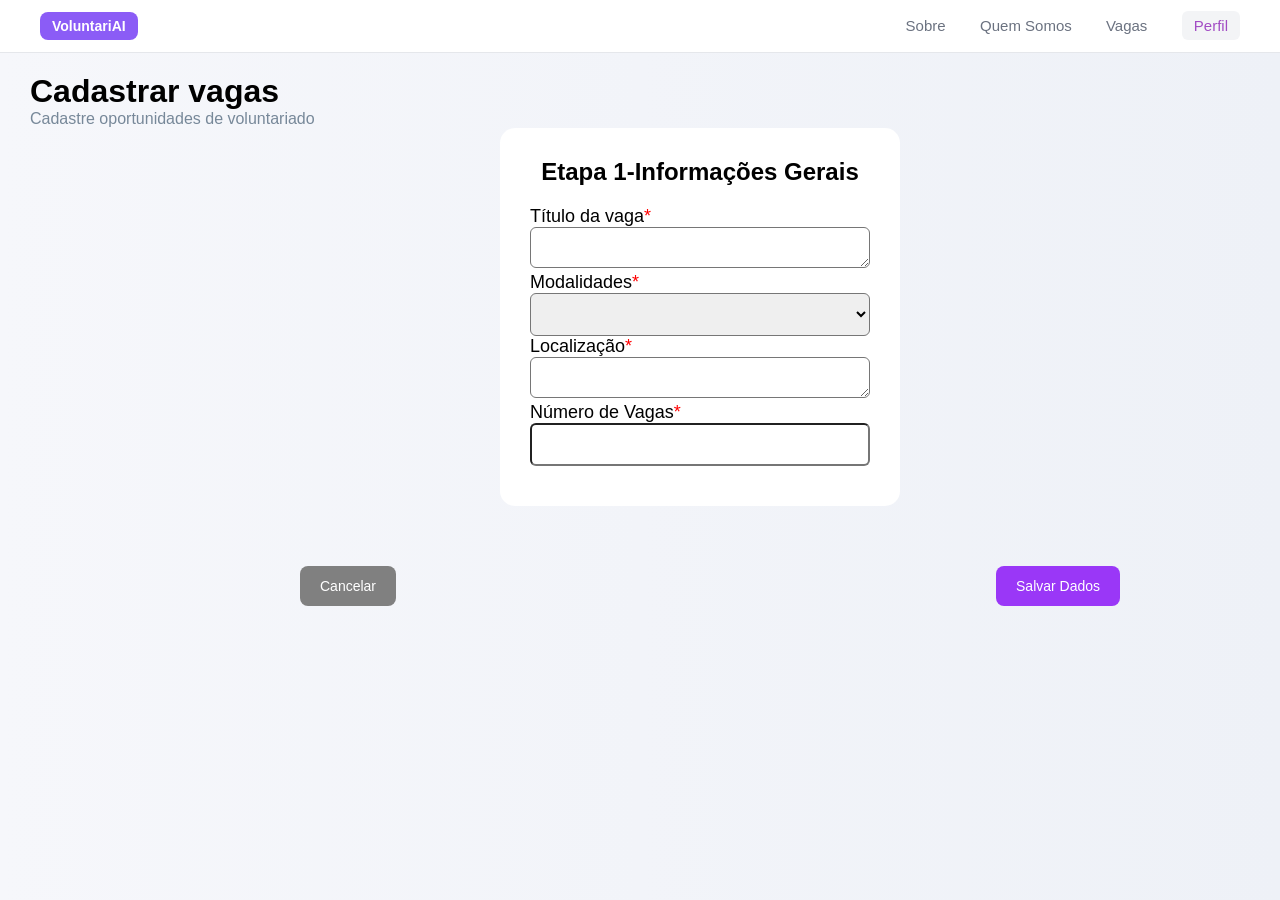
<file: codigo-fonte/index.html>
<!DOCTYPE html>
<html lang="en">
<head>
   <title>VoluntariAI Cadastro de vagas</title>
    <meta charset="UTF-8">
    <meta name="viewport" content="width=device-width, initial-scale=1.0">
   <link rel="stylesheet" href="style.css">
</head>
<body>
<header class = "topo">
    <div class = "logo">VoluntariAI</div>
    <nav>
      <a href="#">Sobre</a>
      <a href="#">Quem Somos </a>
      <a href="#">Vagas</a>
      <a href="#" class="ativo">Perfil</a>
    </nav>
  </header>

    <h1 id="tit_1" class="titulo1"> 
        Cadastrar vagas 
</h1>
<p id="p_1">
    Cadastre oportunidades de voluntariado
</p>
<div class="formulario1">
<h2 id="tit_2" class="titulos">
    Etapa 1-Informações Gerais
</h2>
<div class="formulario">
<form method="post" id="formVaga">
<label>Título da vaga<span>*</span></label>
<textarea id="tituloDaVaga" rows="1" cols="70"></textarea>
 <label>Modalidades<span id="asterisco">*</span></label>
<select id="opcModalidades" aria-colspan="70">
<option value=""></option>
    <option value="remoto">Remoto</option>              
<option value="presencial">Presencial</option>
<option value="hibrido">Híbrido</option>
</select>
<label>Localização<span>*</span></label>
<textarea id="localizacao" rows="1" cols="70"></textarea>
<label>Número de Vagas<span>*</span></label>
<input type="number" id="numeroVagas"> 
</div>
</div>
<div class="botoes">
<br><button class="cancelar" type="reset" id="btnCancelar">Cancelar</button></br>
<button class="salvar" type="submit" id="btnSalvar">Salvar Dados</button>
</div>
</form>
<script src="script.js"></script>
</body>
</html>
</file>
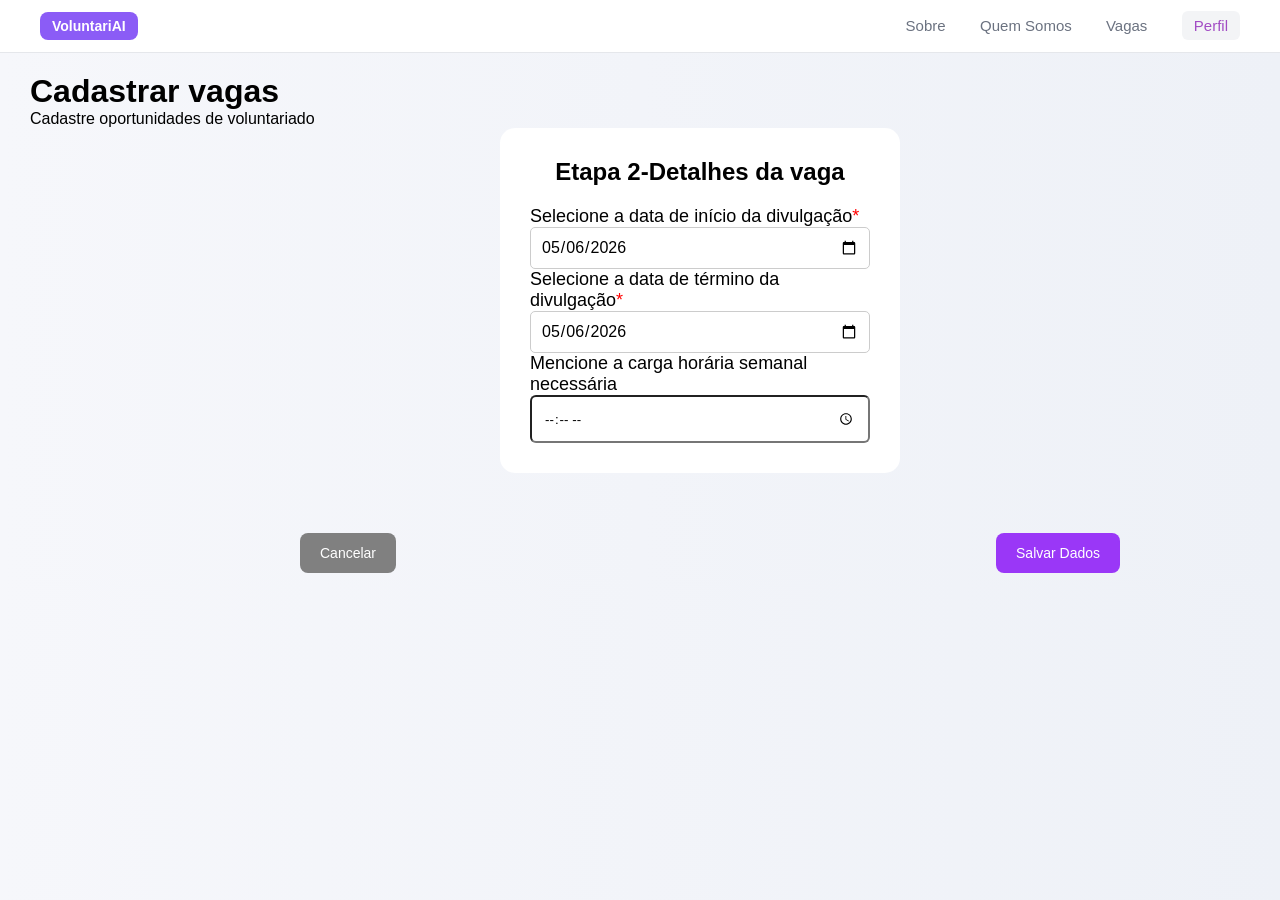
<file: codigo-fonte/pag2/index.html>
<!DOCTYPE html>
<html lang="en">
<head>
   <title>VoluntariAI Cadastro de vagas</title>
    <meta charset="UTF-8">
    <meta name="viewport" content="width=device-width, initial-scale=1.0">
   <link rel="stylesheet" href="style.css">
</head>
<body>
<header class = "topo">
    <div class = "logo">VoluntariAI</div>
    <nav>
      <a href="#">Sobre</a>
      <a href="#">Quem Somos </a>
      <a href="#">Vagas</a>
      <a href="#" class="ativo">Perfil</a>
    </nav>
  </header>
   <h1 id="tit_1" class="titulo1"> 
        Cadastrar vagas 
</h1>
<p id="p_1">
    Cadastre oportunidades de voluntariado
</p>
    <form id="formEtapa2">
<div class="formulario1">
<h2 id="tit_2" class="titulos">
    Etapa 2-Detalhes da vaga
</h2>
<label for="data">Selecione a data de início da divulgação<span>*</span></span></label>
<input type="date" id="data" name="data"
       value="2026-05-06"
       min="2020-01-01" max="2050-12-31">
      <br><label for="data2">Selecione a data de término da divulgação<span>*</span></span></label>
<input type="date" id="data2" name="data"
       value="2026-05-06"
       min="2020-01-01" max="2050-12-31">
<br><label>Mencione a carga horária semanal necessária</label>
<input type="time" id="hora">
</div>
<div class="botoes">
<br><button class="cancelar" type="reset" id="btnCancelar">Cancelar</button></br>
<button class="salvar" type="submit" id="btnSalvar">Salvar Dados</button>
</div>
</form>
<script src="script.js"></script>
</body>
</html>
</file>
<file: codigo-fonte/style.css>
*{
    margin:0;
padding: 0;
box-sizing: border-box;
font-family: 'Lato',Arial, Helvetica, sans-serif;
}

body {
background: linear-gradient(to right, #f6f7fb, #eef1f7);
 }

#p_1
{
color: lightslategray;
font-family: Arial, Helvetica, sans-serif;
 margin-left: 30px;
}
span{
    color:red;
}
a{
    color: rgb(61, 61, 61);
    text-decoration: none;
}
.topo {
    display: flex;
    justify-content: space-between;
    align-items: center;
    padding: 12px 40px;
    background-color: white;
    border-bottom: 1px solid #e5e7eb;
}

.logo {
    font-weight: 600;
    color: white;
    background-color: #8b5cf6;
    padding: 6px 12px;
    border-radius: 8px;
    font-size: 14px;
}
    nav a {
    margin-left: 30px;
    text-decoration: none;
    color: #6b7280;
    font-size: 15px;
    transition: 0.2s;
}

nav a:hover {
    color: #111827;

color: rgb(162, 76, 196);
    background-color: #f3f4f6;
    border-radius: 6px;  
    padding: 7px;
}

nav a.ativo {
    background-color: #f3f4f6;
    padding: 6px 12px;
    border-radius: 6px;
    color: rgb(162, 76, 196);
    font-weight: 500;
}


.titulo1{
    font-size: 32px;
margin-top: 20px;
margin-left: 30px;
}
.formulario{
display: flex;
flex-direction: column;
}
#tit_2{
    display: flex;
    justify-content: center;
    align-items: center;
margin-bottom: 20px;
}
.formulario1{
    background-color: white;
    max-width: 400px;
    padding: 30px;
    margin-top: 0px;
    margin-left: 500px;
    margin-bottom: 50px;
    border-radius: 15px;   
}
label{
    font-size: 18px;
    font-weight: 500;

}
input, select, textarea{
    padding: 12px;
    border-radius: 6px;
    width: 100%;
}
button{
    margin-top: 10px;
    padding: 12px 20px;
    border: none;
    cursor: pointer;
    border-radius: 8px;
}
.cancelar{
    background-color: grey;
    padding: 12px 20px;
    font-size: 14px;
    color:white;
}
.salvar{
    background-color:rgb(154, 55, 247);
    color: white;
    white-space: nowrap;
    padding:12px 20px;
    font-size: 14px;
}
.botoes{
    margin-top: 40px;
    display: flex;
    max-width: 400px;
    gap: 300px;
}
</file>
<file: codigo-fonte/pag2/style.css>
*{
    margin:0;
padding: 0;
box-sizing: border-box;
font-family: 'Lato',Arial, Helvetica, sans-serif;
}

body {
    background: linear-gradient(to right, #f6f7fb, #eef1f7);
}
.topo {
    display: flex;
    justify-content: space-between;
    align-items: center;
    padding: 12px 40px;
    background-color: white;
    border-bottom: 1px solid #e5e7eb;
}

.logo {
    font-weight: 600;
    color: white;
    background-color: #8b5cf6;
    padding: 6px 12px;
    border-radius: 8px;
    font-size: 14px;
}
    nav a {
    margin-left: 30px;
    text-decoration: none;
    color: #6b7280;
    font-size: 15px;
    transition: 0.2s;
}

nav a:hover {
color: rgb(162, 76, 196);
    background-color: #f3f4f6;
    border-radius: 6px;  
    padding: 7px;
}

nav a.ativo {
    background-color: #f3f4f6;
    padding: 6px 12px;
    border-radius: 6px;
    color: rgb(162, 76, 196);
    font-weight: 500;
}
.titulo1{
    font-size: 32px;
margin-top: 20px;
margin-left: 30px;
}
#p_1{
    margin-left: 30px;
}
#tit_2{
    display: flex;
    justify-content: center;
    align-items: center;
margin-bottom: 20px;
}
input[type="date"] {
    padding: 10px;
    font-size: 16px;
    border: 1px solid #ccc;
    border-radius: 5px;
    cursor: pointer;
}
.formulario1{
    background-color: white;
    max-width: 400px;
    padding: 30px;
    margin-top: 0px;
    margin-left: 500px;
    margin-bottom: 50px;
    border-radius: 15px;   
}
label{
    font-size: 18px;
    font-weight: 500;
}
span{
    color:red;
}
input{
    padding: 12px;
    border-radius: 6px;
    width: 100%;
}
button{
    margin-top: 10px;
    padding: 12px 20px;
    border: none;
    cursor: pointer;
    border-radius: 8px;
}
.cancelar{
    background-color: grey;
    padding: 12px 20px;
    font-size: 14px;
    color:white;
}
.salvar{
    background-color:rgb(154, 55, 247);
    color: white;
    white-space: nowrap;
    padding:12px 20px;
    font-size: 14px;
}
.botoes{
    margin-top: 40px;
    display: flex;
    max-width: 400px;
    gap: 300px;
}

.mensagem {
    padding: 12px;
    margin-top: 10px;
    border-radius: 8px;
    font-weight: bold;
    text-align: center;
}

/* erro */
.mensagem.erro {
    background-color: #ffe5e5;
    color: #d60000;
    border: 2px solid #d60000;
}

/* sucesso */
.mensagem.sucesso {
    background-color: #e6ffe6;
    color: #008000;
    border: 2px solid #008000;
}

/* neutro */
.mensagem.info {
    background-color: #f0f0f0;
    color: #333;
}
.input-erro {
    border: 2px solid red;
    background-color: #ffecec;
}

.input-ok {
    border: 2px solid green;
    background-color: #ecffec;
}
</file>
